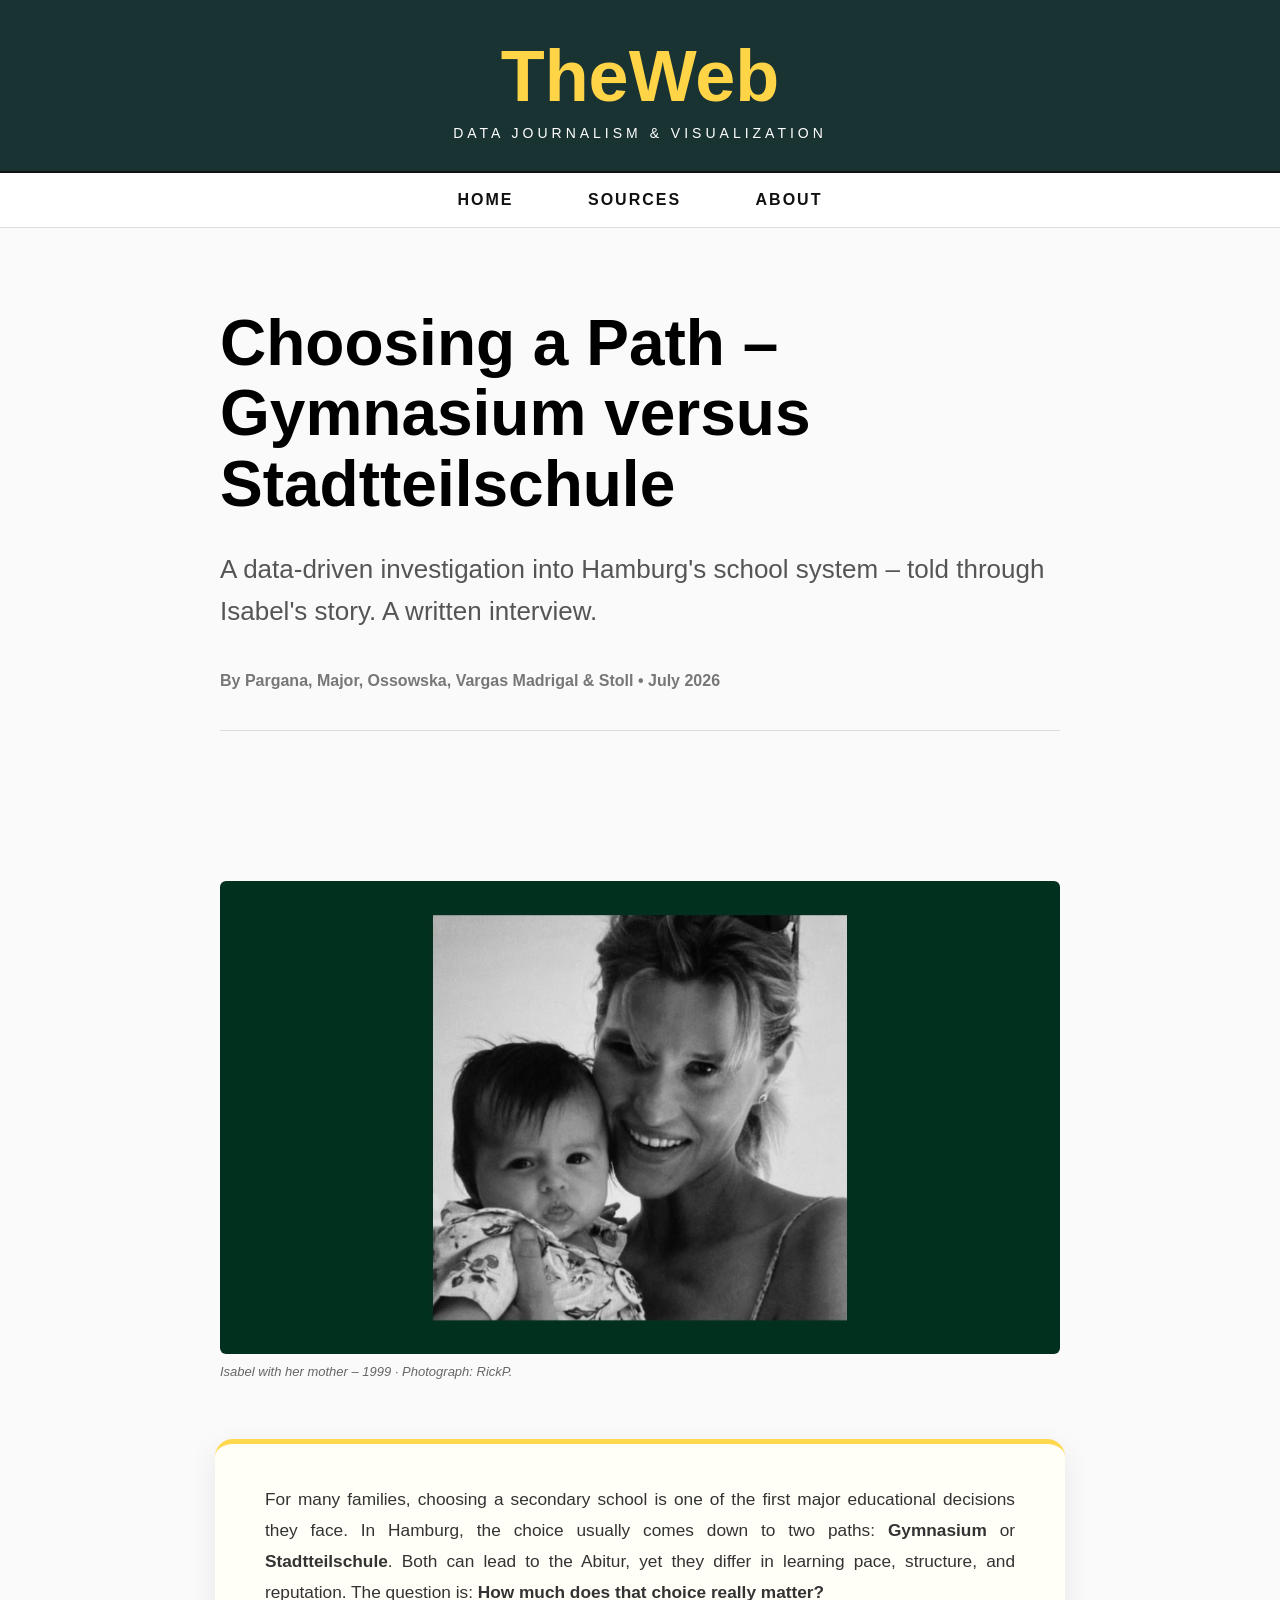
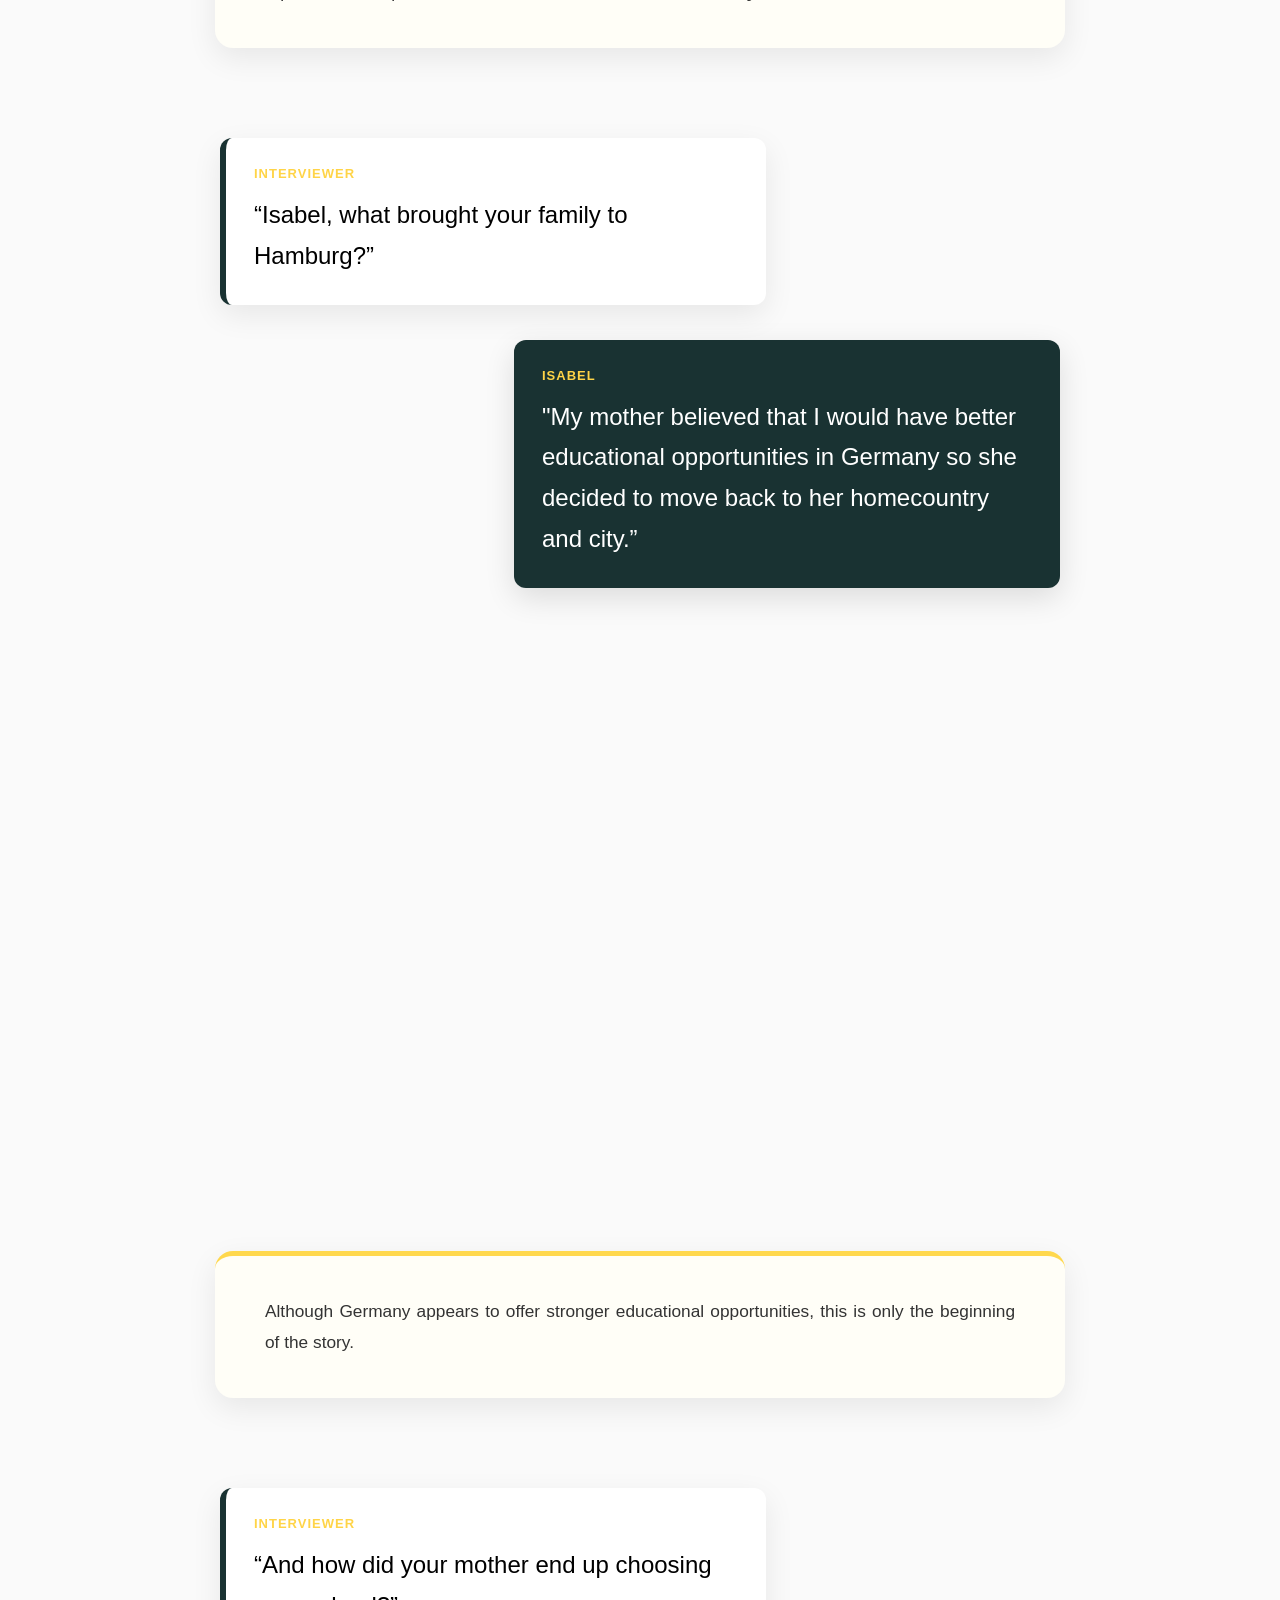
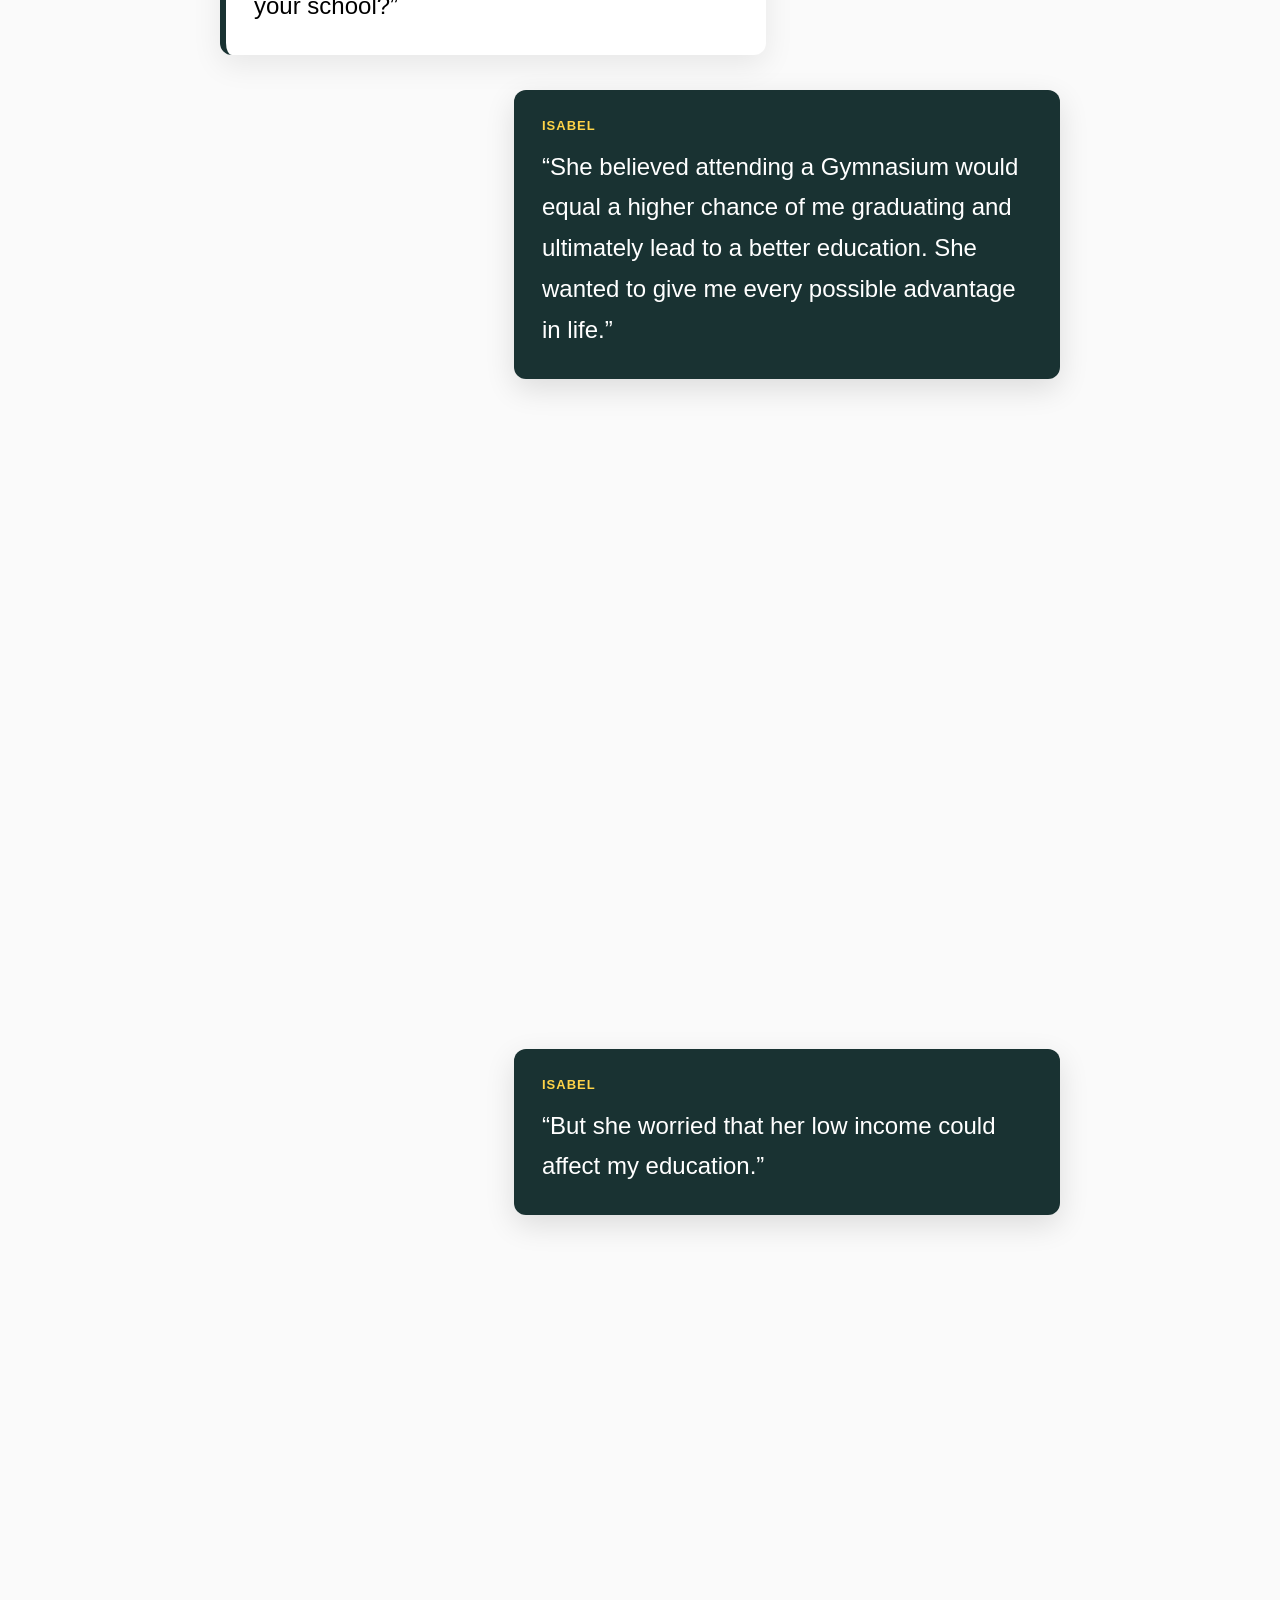
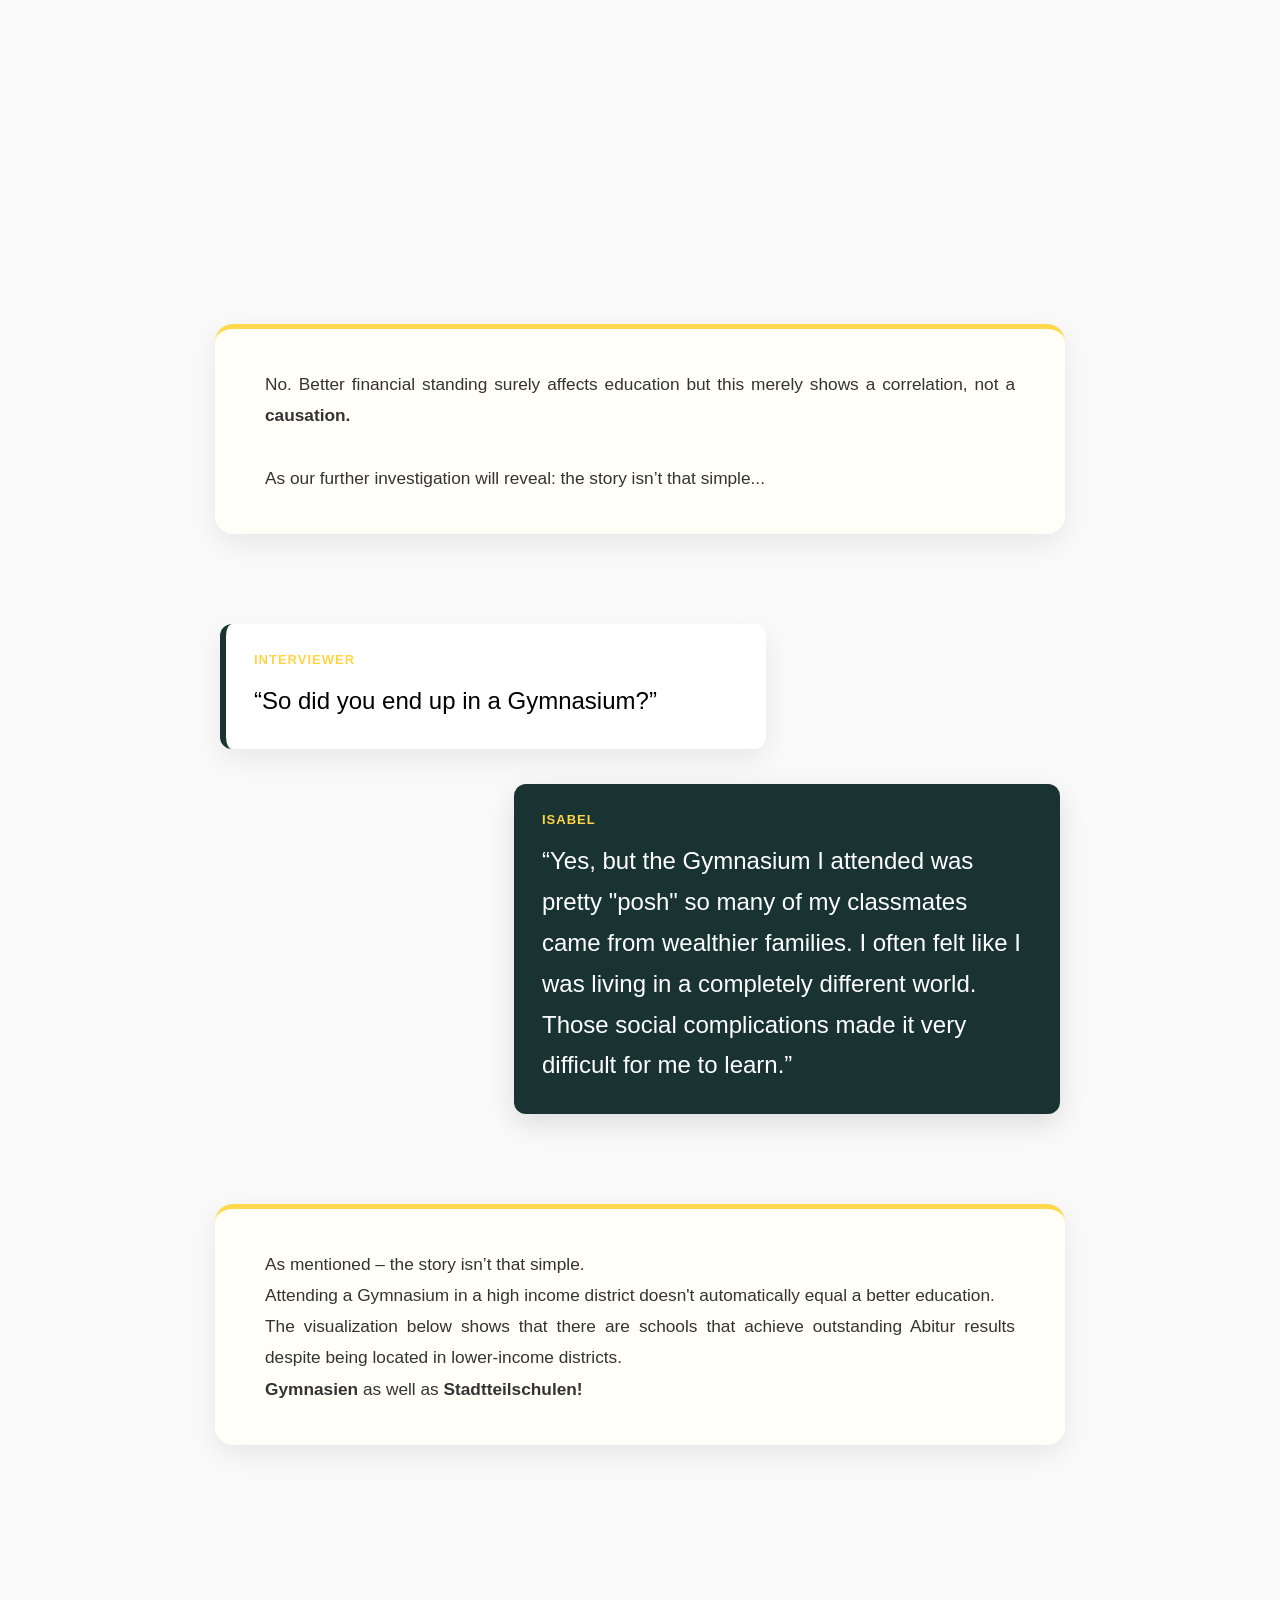
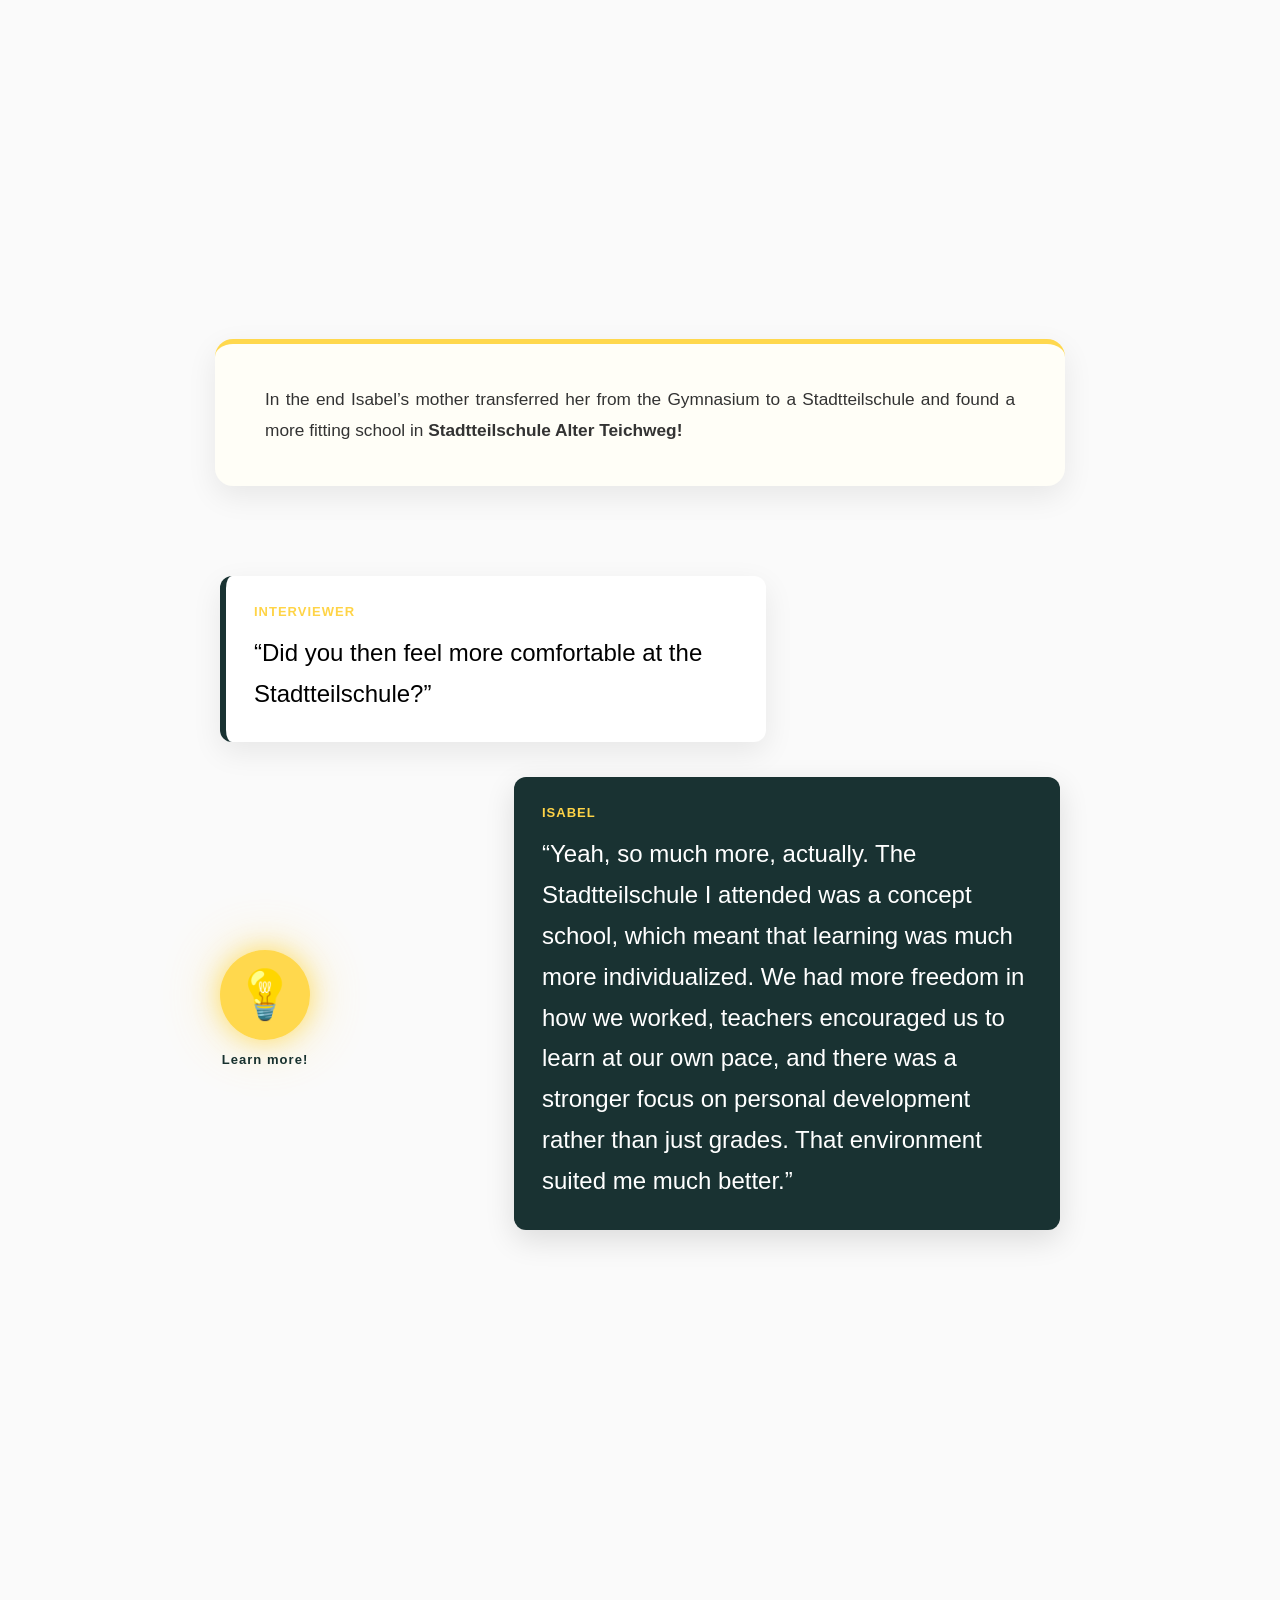
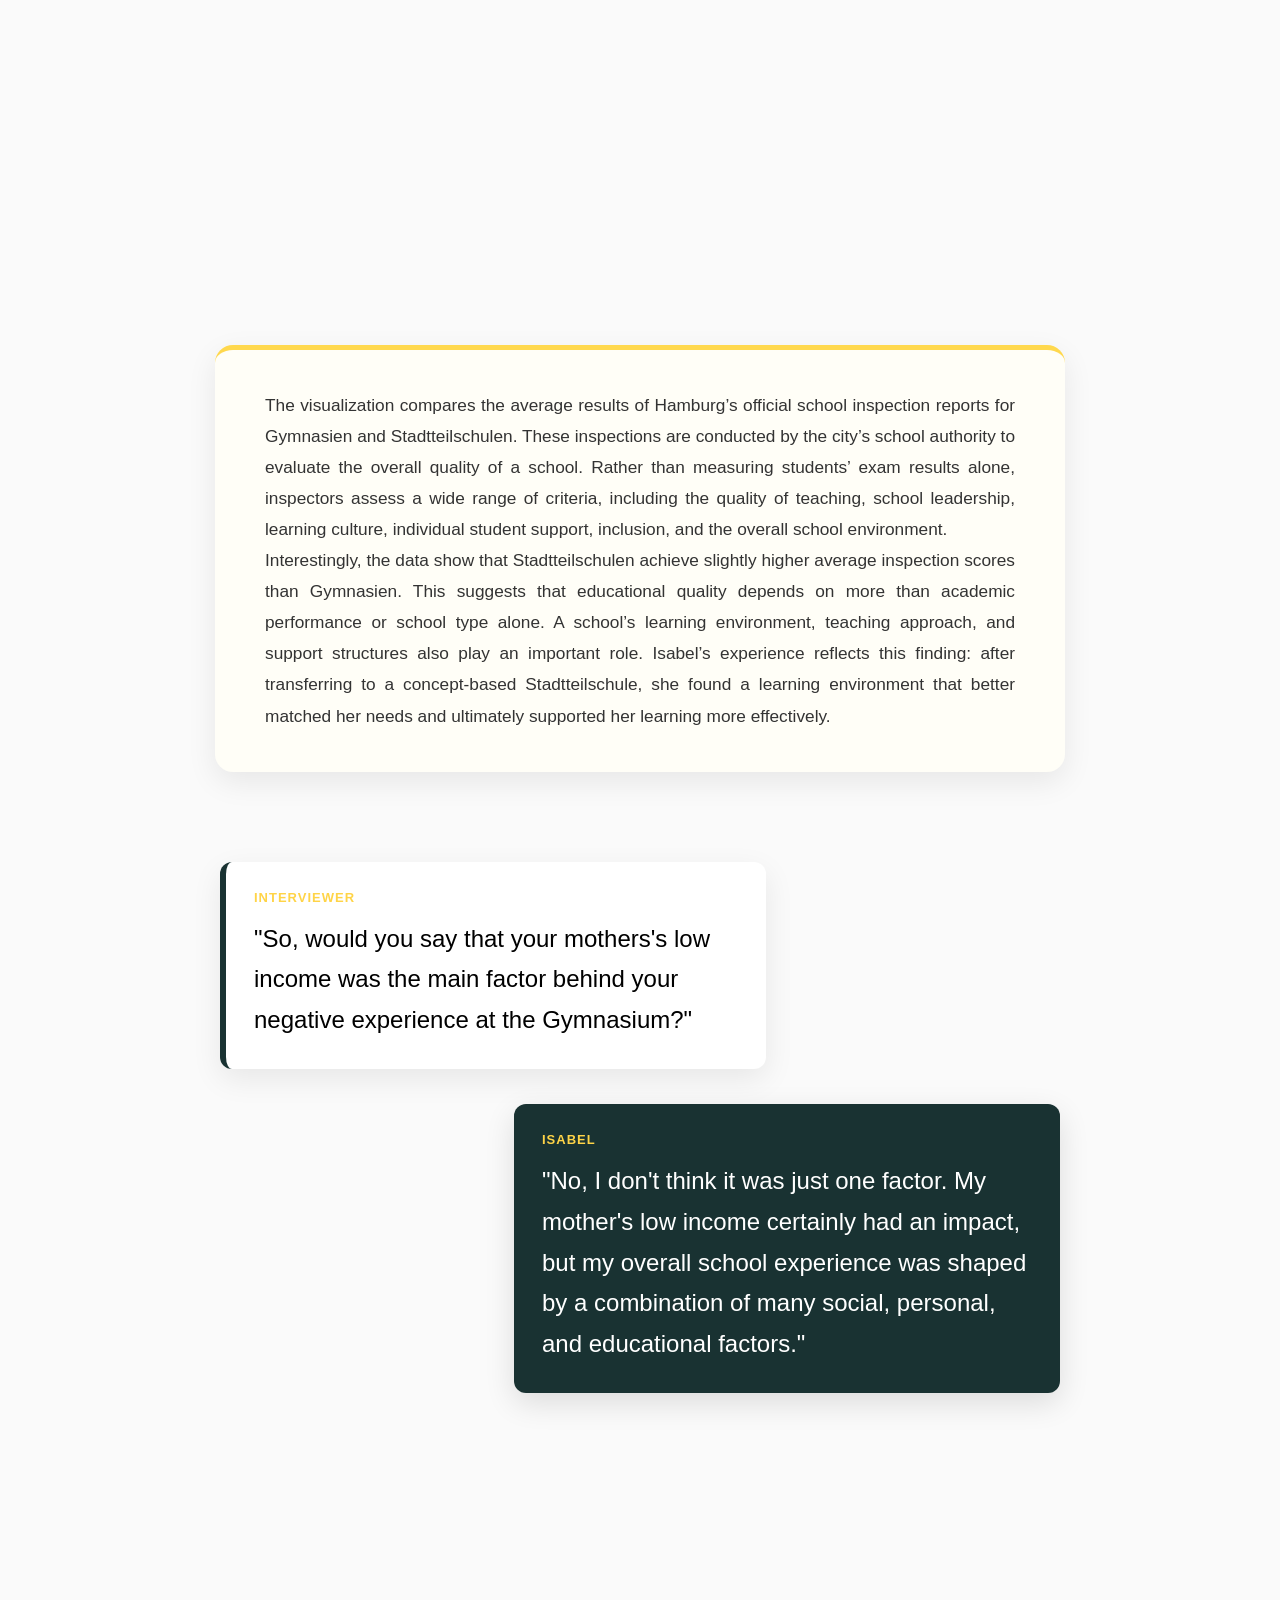
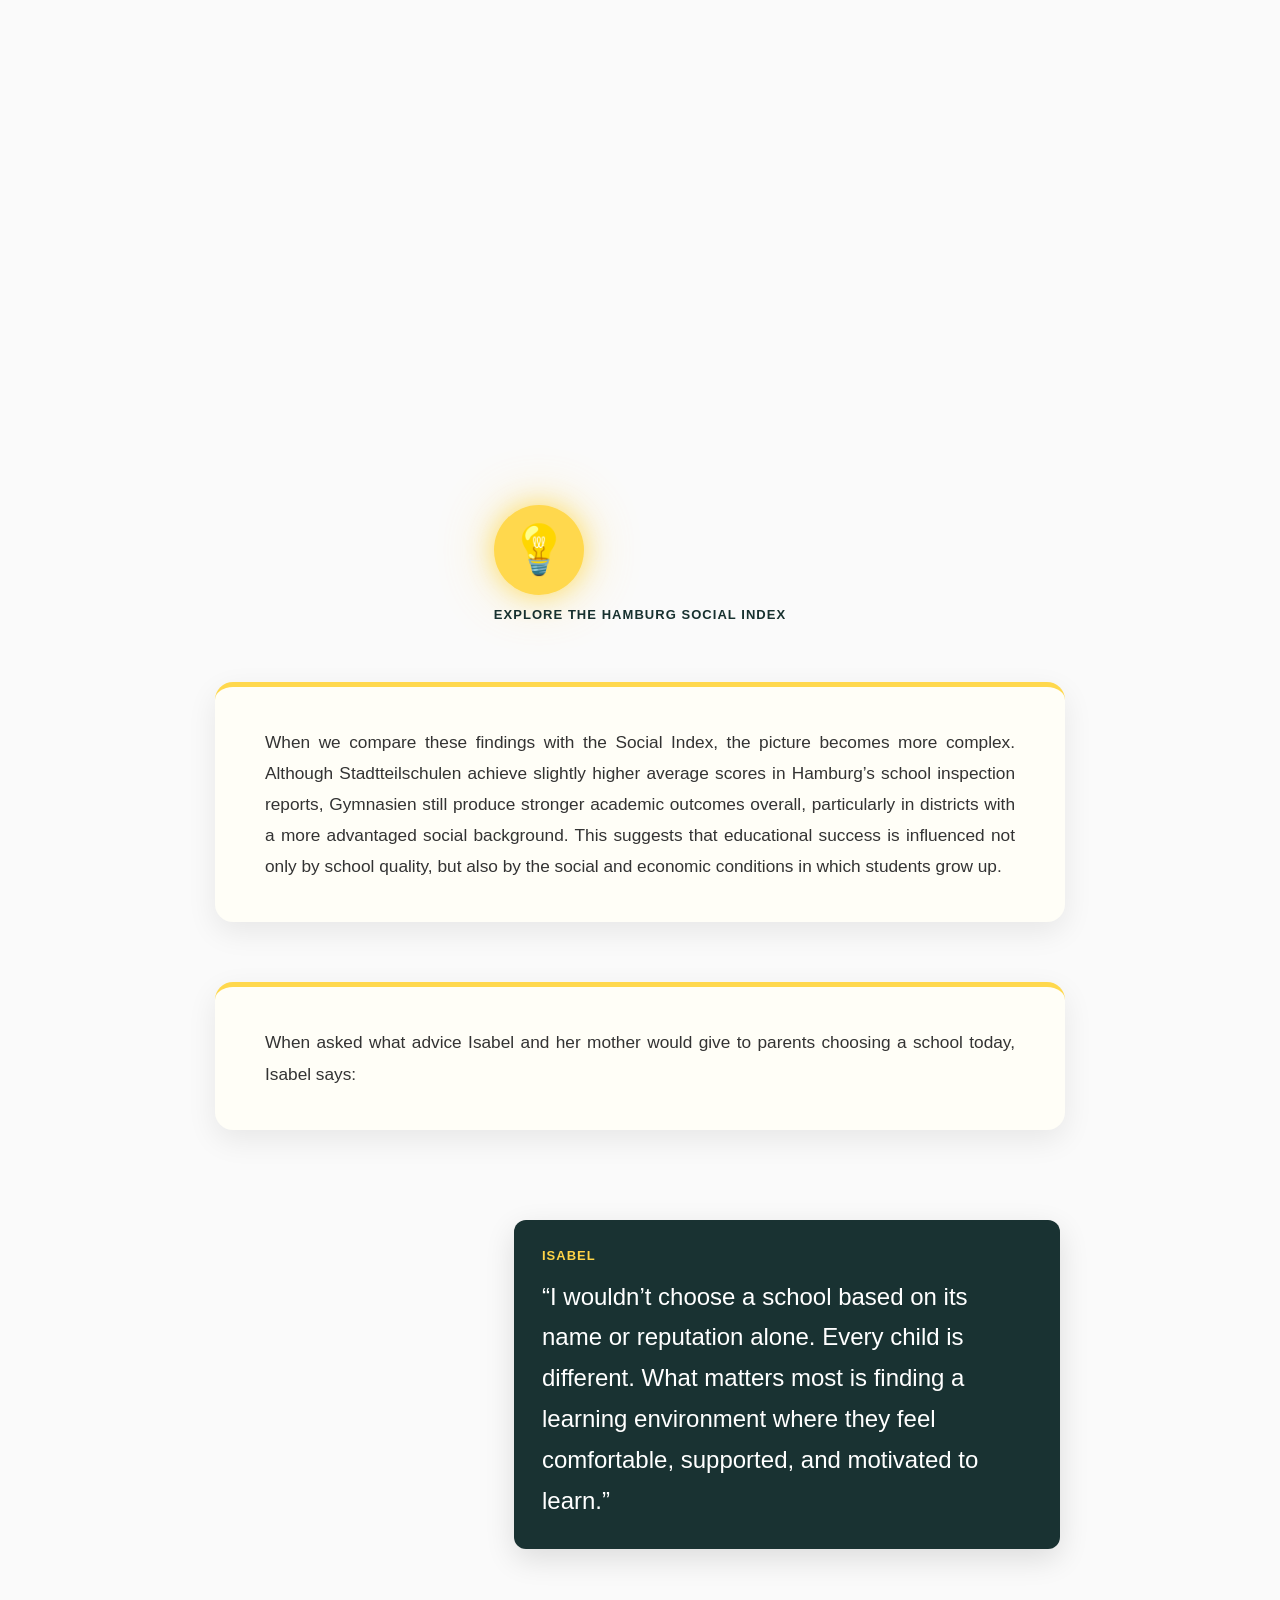
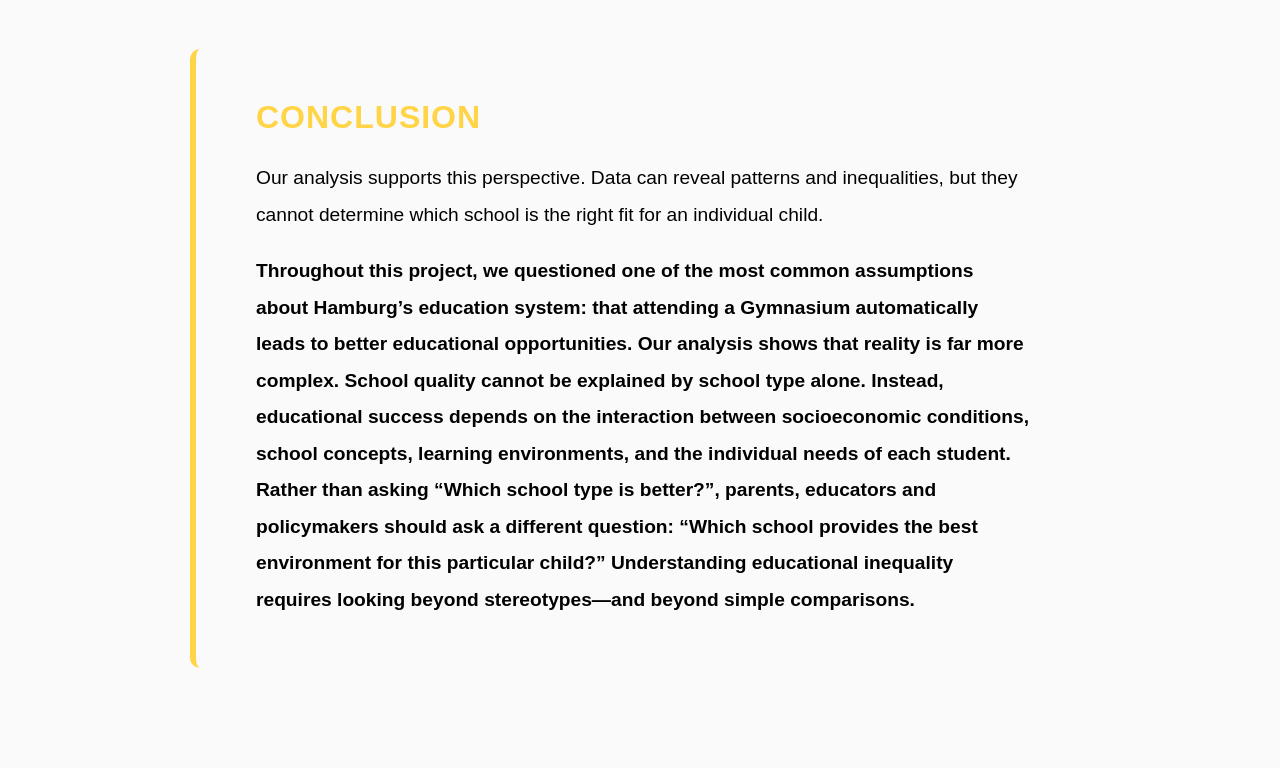
<file: index.html>
<!DOCTYPE html>
<html lang="en">

<head>

    <meta charset="UTF-8">
    <meta name="viewport" content="width=device-width, initial-scale=1.0">

    <title>TheWeb</title>

    <link rel="stylesheet" href="style.css">

</head>

<body>



    <header>

        <div class="logo">
            TheWeb
        </div>

        <div class="tagline">
            DATA JOURNALISM & VISUALIZATION
        </div>

        <nav>
            <a href="index.html">HOME</a>
            <a href="sources.html">SOURCES</a>
            <a href="about.html">ABOUT</a>
        </nav>

    </header>

    <section class="article">

        <h1>

            Choosing a Path –

            <br>

            Gymnasium versus Stadtteilschule

        </h1>

        <p class="subtitle">

            A data-driven investigation into Hamburg's school system –

            told through Isabel's story. A written interview.

        </p>

        <div class="author">

            By Pargana, Major, Ossowska, Vargas Madrigal & Stoll • July 2026

        </div>

    </section>

    <section class="hero-image">

    <img src="images/A68F6613-8BCE-4E65-AE01-92145AAA2F9A.jpg"
         alt="Isabel with her mother">

    <p class="caption">
        Isabel with her mother – 1999 · Photograph: RickP.
    </p>

</section>
<section class="intro">

    <p class="lead">

        For many families, choosing a secondary school is one of the first major
        educational decisions they face.

        In Hamburg, the choice usually comes down to two paths:
        <strong>Gymnasium</strong> or <strong>Stadtteilschule</strong>.

        Both can lead to the Abitur, yet they differ in learning pace,
        structure, and reputation.

        The question is:
        <strong>How much does that choice really matter?</strong>

    </p>

</section>
<section class="conversation">

    <div class="question">

        <div class="speaker">INTERVIEWER</div>

        <p>
            “Isabel, what brought your family to Hamburg?”
        </p>

    </div>

    <div class="answer">

        <div class="speaker">ISABEL</div>

        <p>
            "My mother believed that I would have better educational opportunities in Germany so she decided to move back to her homecountry and city.”
        </p>

    </div>

</section>
<section class="chart-section">

<iframe title="Percentage of the population (25+) with post-secondary educational attainment" aria-label="Column Chart" id="datawrapper-chart-n4mA2" src="https://datawrapper.dwcdn.net/n4mA2/2/" scrolling="no" frameborder="0" style="width: 0; min-width: 100% !important; border: none;" height="489" data-external="1"></iframe><script type="text/javascript">(function(){function e(){window.addEventListener(message,function(e){if(e.data[datawrapper-height]!==void 0){var t=document.querySelectorAll(iframe);for(var n in e.data[datawrapper-height])for(var r=0,i;i=t[r];r++)if(i.contentWindow===e.source){var a=e.data[datawrapper-height][n]+px;i.style.height=a}}})}e()})();</script>

</section>

<section class="intro">

    <p class="lead">
        Although Germany appears to offer stronger educational opportunities, this is only the beginning of the story.
    </p>

</section>

<script type="text/javascript">
!function(){"use strict";window.addEventListener("message",function(e){if(void 0!==e.data["datawrapper-height"]){var t=document.querySelectorAll("iframe");for(var a in e.data["datawrapper-height"])for(var r=0;r<t.length;r++)t[r].contentWindow===e.source&&(t[r].style.height=e.data["datawrapper-height"][a]+"px")}})}();
</script>
<section class="conversation">

    <div class="question">

        <div class="speaker">INTERVIEWER</div>

        <p>
            “And how did your mother end up choosing your school?”
        </p>

    </div>

    <div class="answer">

        <div class="speaker">ISABEL</div>

        <p>
            “She believed attending a Gymnasium would equal a higher chance of me graduating and ultimately
            lead to a better education. She wanted to give me every
            possible advantage in life.”
        </p>

    </div>

</section>
<section class="chart-section">

<iframe title="Hamburg’s Abitur Graduates by School Type" aria-label="Pie Chart" id="datawrapper-chart-362mS" src="https://datawrapper.dwcdn.net/362mS/4/" scrolling="no" frameborder="0" style="width: 0; min-width: 100% !important; border: none;" height="486" data-external="1"></iframe><script type="text/javascript">(function(){function e(){window.addEventListener(message,function(e){if(e.data[datawrapper-height]!==void 0){var t=document.querySelectorAll(iframe);for(var n in e.data[datawrapper-height])for(var r=0,i;i=t[r];r++)if(i.contentWindow===e.source){var a=e.data[datawrapper-height][n]+px;i.style.height=a}}})}e()})();</script>

</section>
<section class="conversation">

    <div class="answer">

        <div class="speaker">ISABEL</div>

        <p>
            “But she worried that her low income could affect my education.”
        </p>

    </div>

</section>

<section class="chart-section">
    <iframe title="Can Money Buy Better Grades?" aria-label="Scatter Plot" id="datawrapper-chart-GVy5U" src="https://datawrapper.dwcdn.net/GVy5U/1/" scrolling="no" frameborder="0" style="width: 0; min-width: 100% !important; border: none;" height="535" data-external="1"></iframe><script type="text/javascript">(function(){function e(){window.addEventListener(message,function(e){if(e.data[datawrapper-height]!==void 0){var t=document.querySelectorAll(iframe);for(var n in e.data[datawrapper-height])for(var r=0,i;i=t[r];r++)if(i.contentWindow===e.source){var a=e.data[datawrapper-height][n]+px;i.style.height=a}}})}e()})();</script>
</section>

<section class="intro">

    <p class="lead">
        No. Better financial standing surely affects education but this merely shows a correlation, not a <strong>causation.</strong> 
        <br><br>
        As our further investigation will reveal: the story isn’t that simple...
    </p>

</section>
<section class="conversation">

    <div class="question">

        <div class="speaker">INTERVIEWER</div>

        <p>
            “So did you end up in a Gymnasium?”
        </p>

    </div>

    <div class="answer">

        <div class="speaker">ISABEL</div>

        <p>
            “Yes, but the Gymnasium I attended was pretty "posh" so many of my classmates came from wealthier families. 
            I often felt like I was living in a completely different world. Those social complications made it very difficult for me to learn.”
        </p>

    </div>

</section>
<section class="intro">

    <p class="lead">
        As mentioned – the story isn’t that simple.
    </p>

    <p class="lead">
        Attending a Gymnasium in a high income district doesn't automatically equal a better education.
    </p>

    <p class="lead">
        The visualization below shows that there are schools that achieve outstanding Abitur results despite being located in lower-income districts. 
        <br>
        <strong>Gymnasien</strong> as well as <strong>Stadtteilschulen!</strong>
    </p>

</section>
<section class="chart-section">

<iframe title="Schools that Defy Expectations" aria-label="Range Plot" id="datawrapper-chart-8sjut" src="https://datawrapper.dwcdn.net/8sjut/3/" scrolling="no" frameborder="0" style="width: 0; min-width: 100% !important; border: none;" height="330" data-external="1"></iframe><script type="text/javascript">(function(){function e(){window.addEventListener(message,function(e){if(e.data[datawrapper-height]!==void 0){var t=document.querySelectorAll(iframe);for(var n in e.data[datawrapper-height])for(var r=0,i;i=t[r];r++)if(i.contentWindow===e.source){var a=e.data[datawrapper-height][n]+px;i.style.height=a}}})}e()})();</script>

</section>
<section class="intro">
    <p class="lead">
        In the end Isabel’s mother transferred her from the Gymnasium to a Stadtteilschule and found a more fitting school in <strong>Stadtteilschule Alter Teichweg!</strong>
    </p>

</section>


</section>
<section class="conversation">

    <div class="question">

        <div class="speaker">INTERVIEWER</div>

        <p>
            “Did you then feel more comfortable at the Stadtteilschule?”
        </p>

    </div>

<div class="answer-wrapper">

    <!-- Glühbirne links -->
    <a href="insight.html" class="insight-link">
        <div class="bulb-icon">💡</div>
        <span class="click-me">Learn more!</span>
    </a>

    <!-- Deine bestehende grüne Bubble -->
    <div class="answer">

        <div class="speaker">ISABEL</div>

        <p>
            “Yeah, so much more, actually. The Stadtteilschule I attended was a concept school, which meant that learning was much more individualized. We had more freedom in how we worked, teachers encouraged us to learn at our own pace, and there was a stronger focus on personal development rather than just grades. That environment suited me much better.”
        </p>

    </div>

</div>

</section>
<section class="chart-section">

<iframe title="School Quality Inspection Scores of Our Case Study Schools" aria-label="Column Chart" id="datawrapper-chart-ThD8Z" src="https://datawrapper.dwcdn.net/ThD8Z/2/" scrolling="no" frameborder="0" style="width: 0; min-width: 100% !important; border: none;" height="541" data-external="1"></iframe><script type="text/javascript">(function(){function e(){window.addEventListener(message,function(e){if(e.data[datawrapper-height]!==void 0){var t=document.querySelectorAll(iframe);for(var n in e.data[datawrapper-height])for(var r=0,i;i=t[r];r++)if(i.contentWindow===e.source){var a=e.data[datawrapper-height][n]+px;i.style.height=a}}})}e()})();</script>


</section>
<section class="intro">

    <p class="lead">
        The visualization compares the average results of Hamburg’s official school inspection reports for Gymnasien and Stadtteilschulen. These inspections are conducted by the city’s school authority to evaluate the overall quality of a school. Rather than measuring students’ exam results alone, inspectors assess a wide range of criteria, including the quality of teaching, school leadership, learning culture, individual student support, inclusion, and the overall school environment.
    </p>

    <p class="lead">
        Interestingly, the data show that Stadtteilschulen achieve slightly higher average inspection scores than Gymnasien. This suggests that educational quality depends on more than academic performance or school type alone. A school’s learning environment, teaching approach, and support structures also play an important role. Isabel’s experience reflects this finding: after transferring to a concept-based Stadtteilschule, she found a learning environment that better matched her needs and ultimately supported her learning more effectively.
    </p>

</section>

<section class="conversation">

    <div class="question">

        <div class="speaker">INTERVIEWER</div>

        <p>
            "So, would you say that your mothers's low income was the main factor behind your negative experience at the Gymnasium?"        </p>

    </div>

    <div class="answer">

        <div class="speaker">ISABEL</div>

        <p>
            "No, I don't think it was just one factor. My mother's low income certainly had an impact, but my overall school experience was shaped by a combination of many social, personal, and educational factors."       
        </p>

    </div>

</section>

<section class="chart-section">

<iframe title="School Inspection Scores Across Different Social Index Levels" aria-label="Scatter Plot" id="datawrapper-chart-Vk7Ku" src="https://datawrapper.dwcdn.net/Vk7Ku/1/" scrolling="no" frameborder="0" style="width: 0; min-width: 100% !important; border: none;" height="538" data-external="1"></iframe><script type="text/javascript">(function(){function e(){window.addEventListener(message,function(e){if(e.data[datawrapper-height]!==void 0){var t=document.querySelectorAll(iframe);for(var n in e.data[datawrapper-height])for(var r=0,i;i=t[r];r++)if(i.contentWindow===e.source){var a=e.data[datawrapper-height][n]+px;i.style.height=a}}})}e()})();</script>

</section>
<section>
        <div class="insight-link">
    <a href="sozialindex.html">
        <div class="bulb-icon">
            💡
        </div>
        <p class="click-me">
            EXPLORE THE HAMBURG SOCIAL INDEX
        </p>
    </a>
</div>
</section>

<section class="intro">

    <p class="lead">
        When we compare these findings with the Social Index, the picture becomes more complex. Although Stadtteilschulen achieve slightly higher average scores in Hamburg’s school inspection reports, Gymnasien still produce stronger academic outcomes overall, particularly in districts with a more advantaged social background. This suggests that educational success is influenced not only by school quality, but also by the social and economic conditions in which students grow up.
    </p>

</section>
<section class="intro">

    <p class="lead">
        When asked what advice Isabel and her mother would give to parents choosing a school today, Isabel says:
    </p>

</section>
<section class="conversation">

    <div class="answer">

        <div class="speaker">ISABEL</div>

        <p>
            “I wouldn’t choose a school based on its name or reputation alone. Every child is different. What matters most is finding a learning environment where they feel comfortable, supported, and motivated to learn.”
        </p>

    </div>

</section>
<section class="conclusion">

    <h2>Conclusion</h2>

    <p>
        Our analysis supports this perspective. Data can reveal patterns and inequalities, but they cannot determine which school is the right fit for an individual child.
    </p>

    <p>
        Throughout this project, we questioned one of the most common assumptions about Hamburg’s education system: that attending a Gymnasium automatically leads to better educational opportunities.

Our analysis shows that reality is far more complex. School quality cannot be explained by school type alone. Instead, educational success depends on the interaction between socioeconomic conditions, school concepts, learning environments, and the individual needs of each student.

Rather than asking “Which school type is better?”, parents, educators and policymakers should ask a different question:

“Which school provides the best environment for this particular child?”

Understanding educational inequality requires looking beyond stereotypes—and beyond simple comparisons.
    </p>

</section>
</body>

</html>
</file>
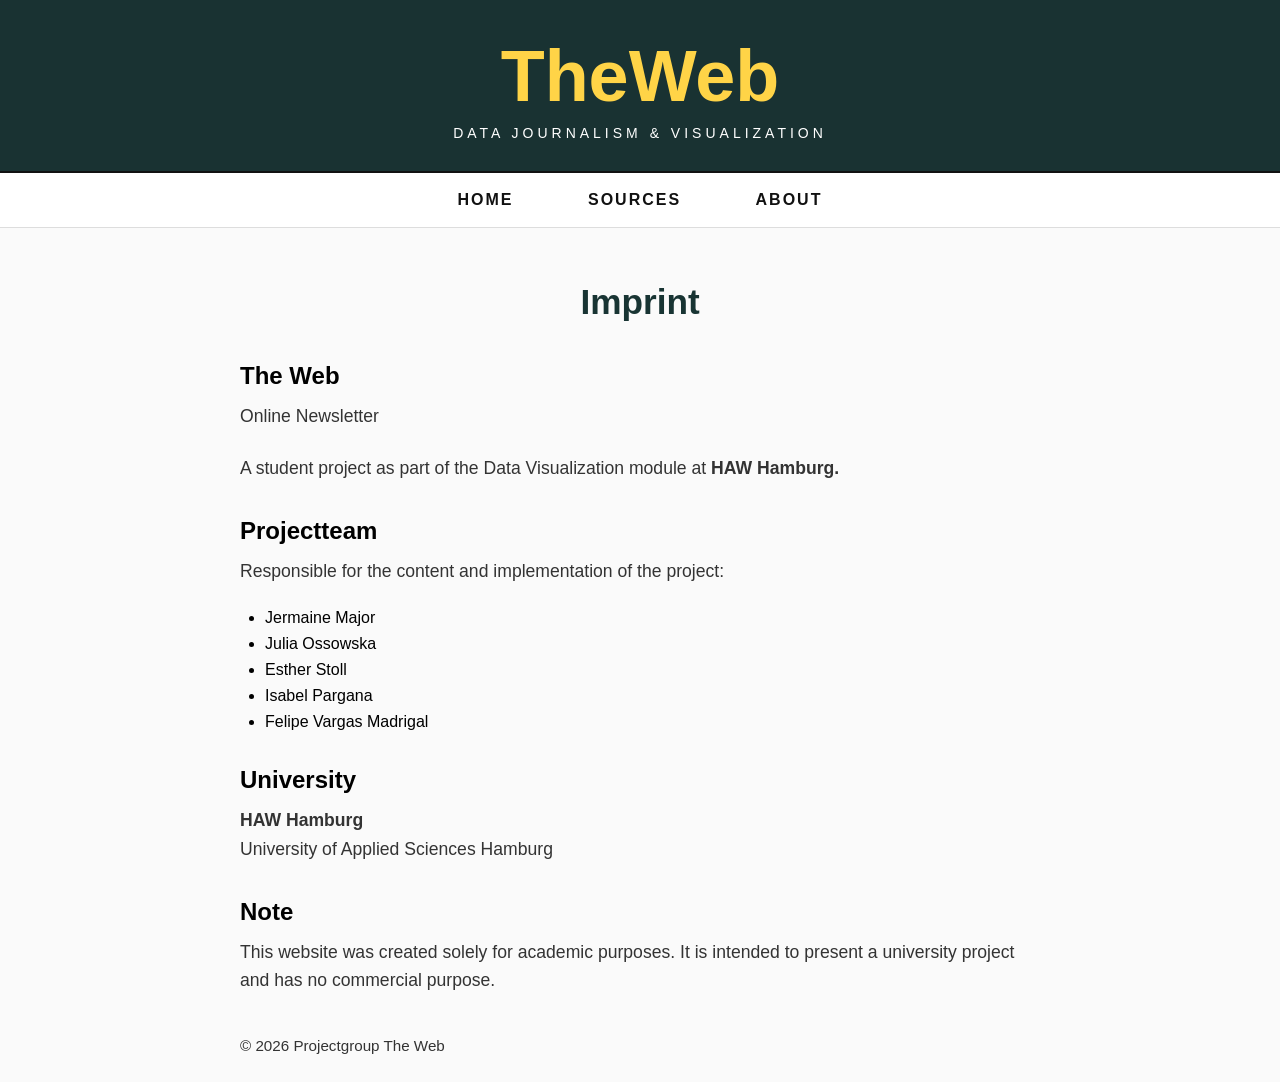
<file: about.html>
<!DOCTYPE html>
<html lang="en">

<head>

    <meta charset="UTF-8">
    <meta name="viewport" content="width=device-width, initial-scale=1.0">

    <title>TheWeb</title>

    <link rel="stylesheet" href="style.css">

</head>

<body>



    <header>

        <div class="logo">
            TheWeb
        </div>

        <div class="tagline">
            DATA JOURNALISM & VISUALIZATION
        </div>

        <nav>
            <a href="index.html">HOME</a>
            <a href="sources.html">SOURCES</a>
            <a href="about.html">ABOUT</a>
        </nav>

    </header>
</body>

<!-- Impressum -->
 <br><br><br>
<!-- Impressum -->
<div class="insight-text impressum-text">

    <h1>Imprint</h1>

    <h2>The Web</h2>

    <p>
        Online Newsletter
    </p>

    <p>
        A student project as part of the Data Visualization module at <strong>HAW Hamburg.</strong>
    </p>


    <h2>Projectteam</h2>

    <p>
        Responsible for the content and implementation of the project:
    </p>

    <ul>
        <li>Jermaine Major</li>
        <li>Julia Ossowska</li>
        <li>Esther Stoll</li>
        <li>Isabel Pargana</li>
        <li>Felipe Vargas Madrigal</li>
    </ul>


    <h2>University</h2>

    <p>
        <strong>HAW Hamburg</strong><br>
        University of Applied Sciences Hamburg
    </p>


    <h2>Note</h2>

    <p>
        This website was created solely for academic purposes. It is intended to present a university project and has no commercial purpose.
    </p>


    <p class="copyright">
        © 2026 Projectgroup The Web
    </p>

</div>
</file>
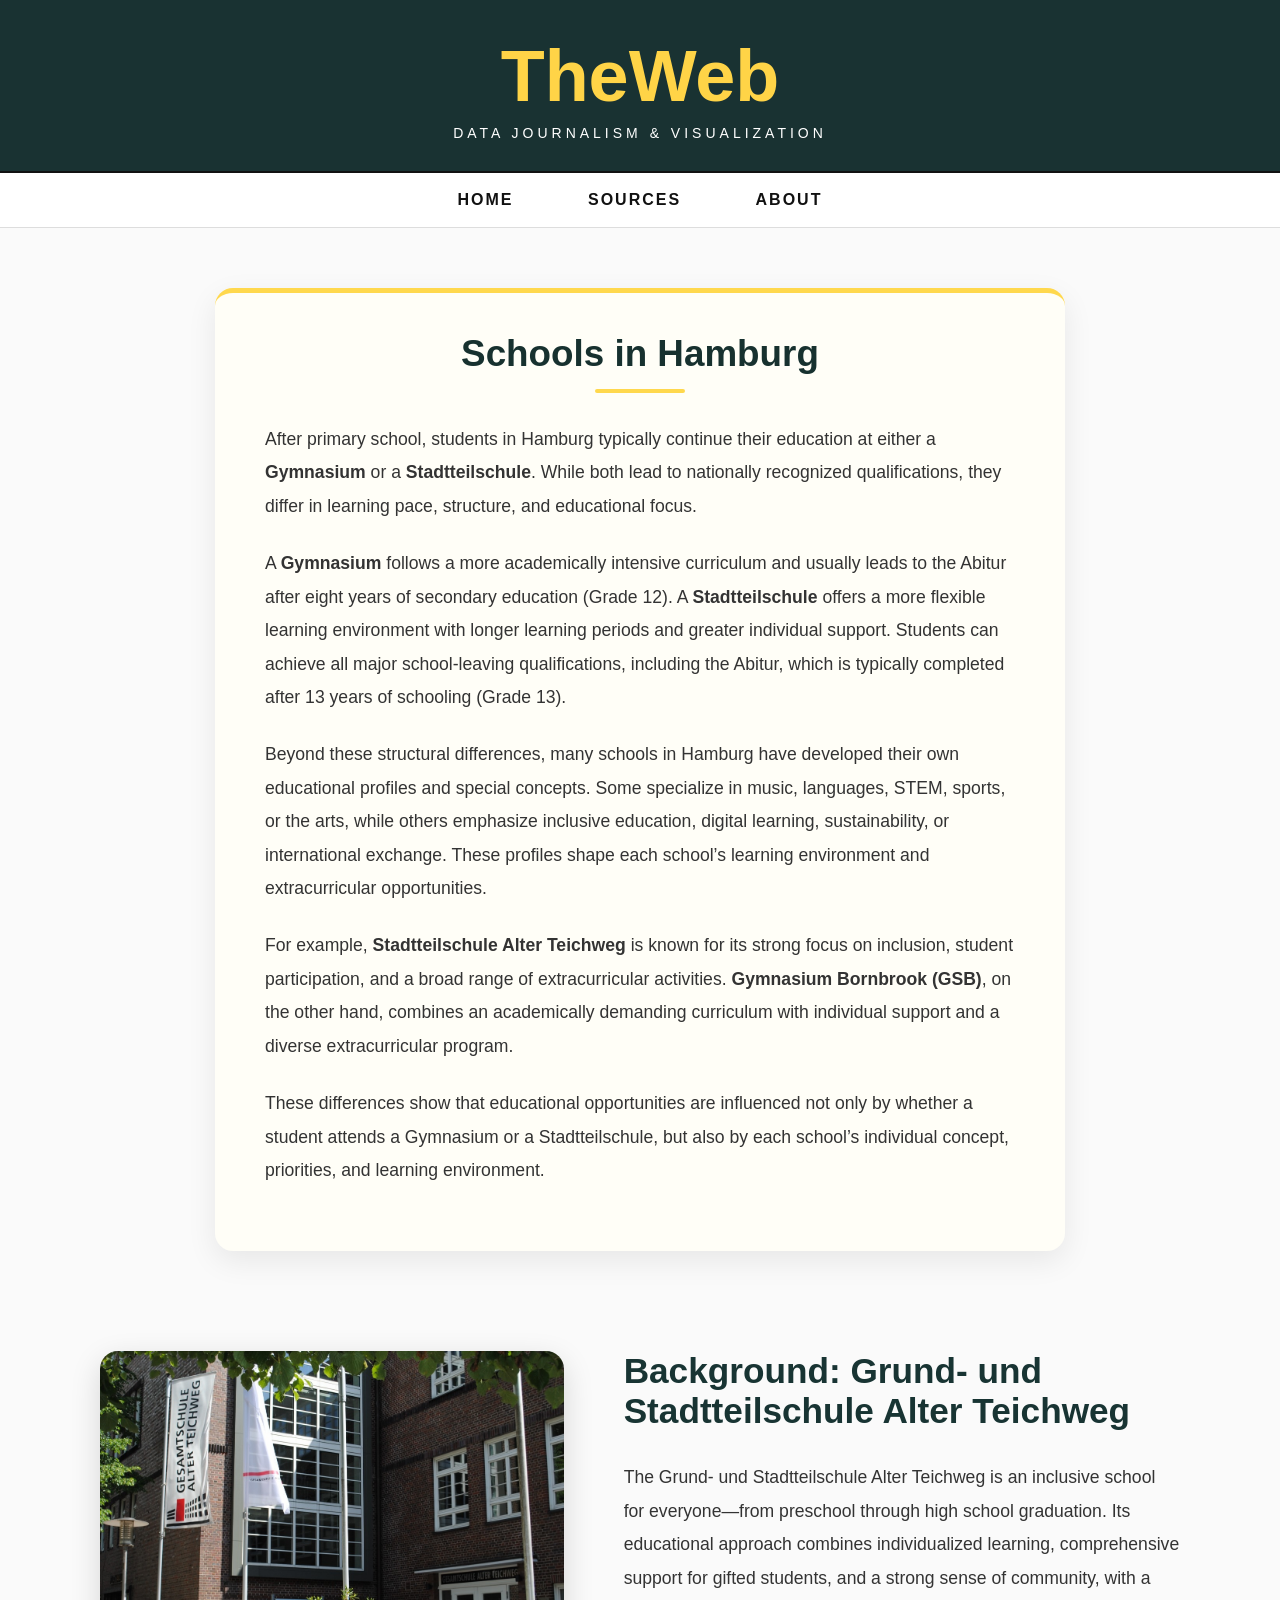
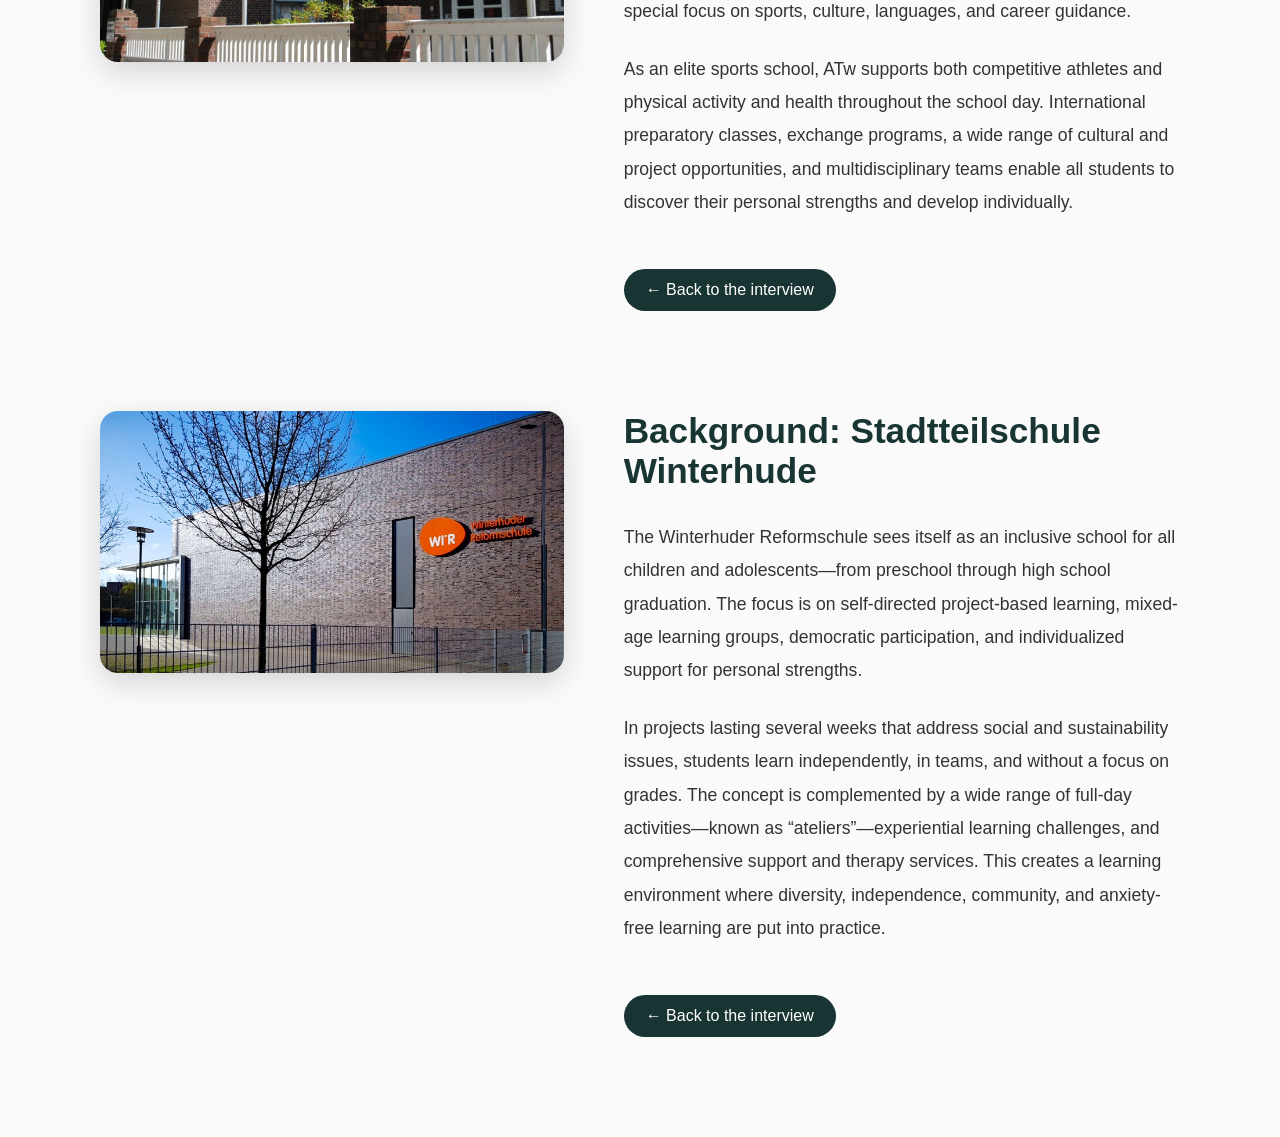
<file: insight.html>
<!DOCTYPE html>
<html lang="en">

<head>

    <meta charset="UTF-8">
    <meta name="viewport" content="width=device-width, initial-scale=1.0">

    <title>TheWeb</title>

    <link rel="stylesheet" href="style.css">

</head>

<body>



    <header>

        <div class="logo">
            TheWeb
        </div>

        <div class="tagline">
            DATA JOURNALISM & VISUALIZATION
        </div>

        <nav>
            <a href="index.html">HOME</a>
            <a href="sources.html">SOURCES</a>
            <a href="about.html">ABOUT</a>
        </nav>

    </header>
        
    </body>

    <head>
    <meta charset="UTF-8">
    <meta name="viewport" content="width=device-width, initial-scale=1.0">
    <title>Background Information</title>

    <link rel="stylesheet" href="style.css">
</head>

<body>


<section class="intro">

    <p class="lead">
    <!-- Einleitung -->
<div class="insight-text">

    <h1>Schools in Hamburg</h1>

    <p>
        After primary school, students in Hamburg typically continue their
        education at either a <strong>Gymnasium</strong> or a
        <strong>Stadtteilschule</strong>. While both lead to nationally
        recognized qualifications, they differ in learning pace, structure,
        and educational focus.
    </p>

    <p>
        A <strong>Gymnasium</strong> follows a more academically intensive
        curriculum and usually leads to the Abitur after eight years of
        secondary education (Grade 12). A <strong>Stadtteilschule</strong>
        offers a more flexible learning environment with longer learning
        periods and greater individual support. Students can achieve all major
        school-leaving qualifications, including the Abitur, which is typically
        completed after 13 years of schooling (Grade 13).
    </p>

    <p>
        Beyond these structural differences, many schools in Hamburg have
        developed their own educational profiles and special concepts. Some
        specialize in music, languages, STEM, sports, or the arts, while
        others emphasize inclusive education, digital learning,
        sustainability, or international exchange. These profiles shape each
        school’s learning environment and extracurricular opportunities.
    </p>

    <p>
        For example, <strong>Stadtteilschule Alter Teichweg</strong> is known
        for its strong focus on inclusion, student participation, and a broad
        range of extracurricular activities. <strong>Gymnasium Bornbrook
        (GSB)</strong>, on the other hand, combines an academically demanding
        curriculum with individual support and a diverse extracurricular
        program.
    </p>

    <p>
        These differences show that educational opportunities are influenced
        not only by whether a student attends a Gymnasium or a Stadtteilschule,
        but also by each school’s individual concept, priorities, and learning
        environment.
    </p>

</div>


    </p>

</section>






<section class="insight-section">

    <!-- Bild -->
    <div class="insight-image">
        <img src="images/alter-teichweg.jpg" alt="Grund- und Stadtteilschule Alter Teichweg">
    </div>


    <!-- Artikel -->
    <div class="insight-text">

        <h1>Background: Grund- und Stadtteilschule Alter Teichweg</h1>

        <p>
            The Grund- und Stadtteilschule Alter Teichweg is an inclusive school for everyone—from preschool through high school graduation. Its educational approach combines individualized learning, comprehensive support for gifted students, and a strong sense of community, with a special focus on sports, culture, languages, and career guidance.
        </p>
        <p>
            As an elite sports school, ATw supports both competitive athletes and physical activity and health throughout the school day. International preparatory classes, exchange programs, a wide range of cultural and project opportunities, and multidisciplinary teams enable all students to discover their personal strengths and develop individually.
        </p>

        <a href="index.html" class="back-button">
            ← Back to the interview
        </a>

    </div>

</section>

<section class="insight-section">

    <!-- Bild -->
    <div class="insight-image">
        <img src="images/winterhudejpg.jpg" alt="Grund- und Stadtteilschule Alter Teichweg">
    </div>


<!-- Artikel -->
<div class="insight-text">

    <h1>Background: Stadtteilschule Winterhude</h1>

    <p>
        The Winterhuder Reformschule sees itself as an inclusive school for all children and adolescents—from preschool through high school graduation. The focus is on self-directed project-based learning, mixed-age learning groups, democratic participation, and individualized support for personal strengths.
    </p>
    <p>
In projects lasting several weeks that address social and sustainability issues, students learn independently, in teams, and without a focus on grades. The concept is complemented by a wide range of full-day activities—known as “ateliers”—experiential learning challenges, and comprehensive support and therapy services. This creates a learning environment where diversity, independence, community, and anxiety-free learning are put into practice.
    </p>

    <a href="index.html" class="back-button">
        ← Back to the interview
    </a>

</div>

</section>

</body>
</file>
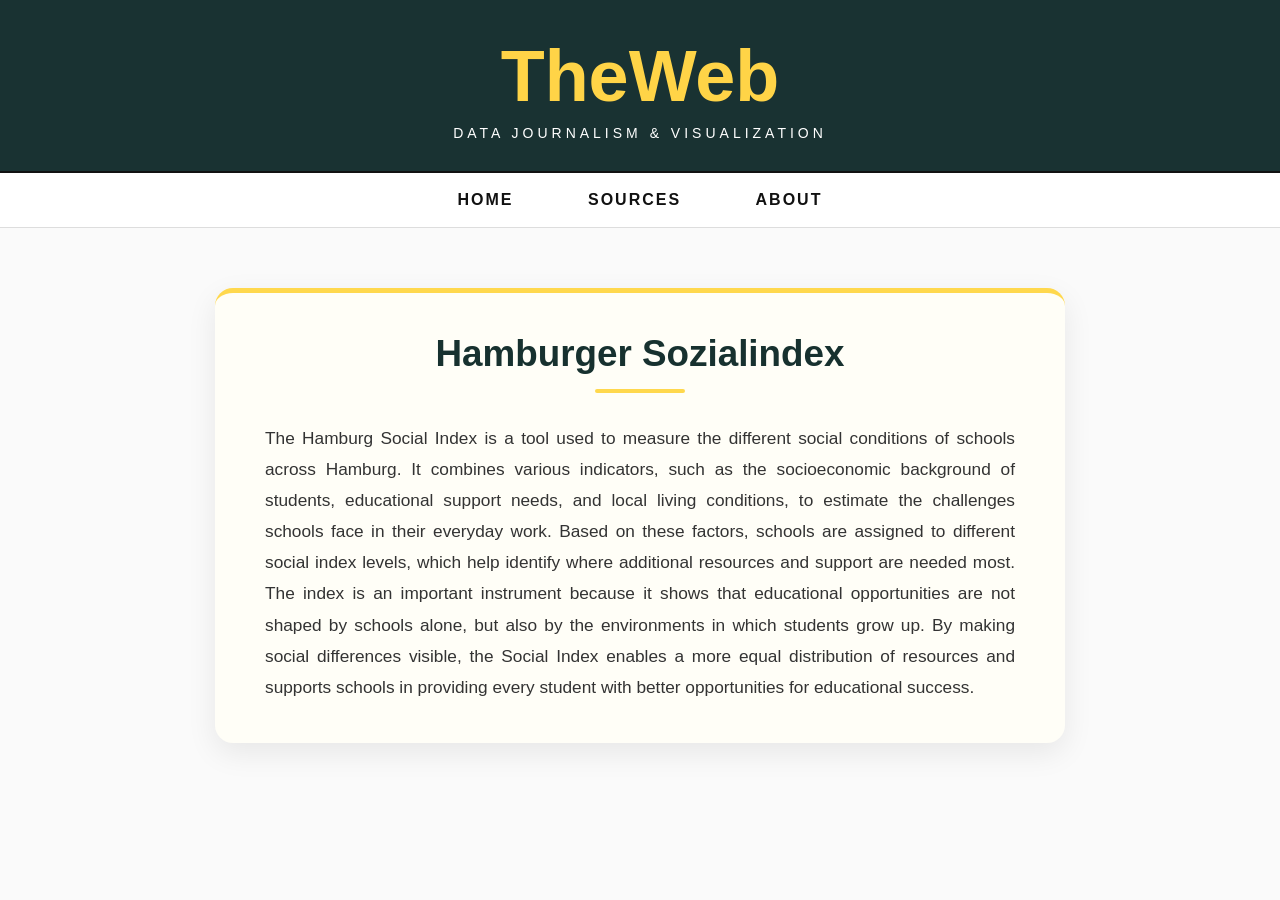
<file: sozialindex.html>
<!DOCTYPE html>
<html lang="en">

<head>

    <meta charset="UTF-8">
    <meta name="viewport" content="width=device-width, initial-scale=1.0">

    <title>TheWeb</title>

    <link rel="stylesheet" href="style.css">

</head>

<body>



    <header>

        <div class="logo">
            TheWeb
        </div>

        <div class="tagline">
            DATA JOURNALISM & VISUALIZATION
        </div>

        <nav>
            <a href="index.html">HOME</a>
            <a href="sources.html">SOURCES</a>
            <a href="about.html">ABOUT</a>
        </nav>

    </header>
</body>

<section class="intro">

    <h1>Hamburger Sozialindex</h1>

    <p class="lead">
        The Hamburg Social Index is a tool used to measure the different social
        conditions of schools across Hamburg. It combines various indicators,
        such as the socioeconomic background of students, educational support
        needs, and local living conditions, to estimate the challenges schools
        face in their everyday work. Based on these factors, schools are
        assigned to different social index levels, which help identify where
        additional resources and support are needed most. The index is an
        important instrument because it shows that educational opportunities
        are not shaped by schools alone, but also by the environments in which
        students grow up. By making social differences visible, the Social
        Index enables a more equal distribution of resources and supports
        schools in providing every student with better opportunities for
        educational success.
    </p>

</section>
</file>
<file: style.css>
*{
    margin:0;
    padding:0;
    box-sizing:border-box;
}

body{

    background:#fafafa;

    font-family:Arial, Helvetica, sans-serif;

}

header{

    background:#193232;

}

.logo{

    text-align:center;

    color:#FFD447;

    font-size:72px;

    font-weight:bold;

    padding-top:35px;

}

.tagline{

    color:white;

    text-align:center;

    letter-spacing:4px;

    font-size:14px;

    margin-top:8px;

    padding-bottom:30px;

}

nav{

    background:white;

    text-align:center;

    padding:18px;

    border-top:2px solid #111;

    border-bottom:1px solid #ddd;

}

nav a{

    color:#111;

    text-decoration:none;

    margin:0 35px;

    font-weight:bold;

    letter-spacing:2px;

}

nav a:hover{

    color:#193232;

}
.article{

    max-width:900px;

    margin:0 auto;

    padding:80px 30px;

}

.category{

    color:#777;

    font-size:14px;

    letter-spacing:2px;

    text-transform:uppercase;

    margin-bottom:30px;

}

.article h1{

    font-size:64px;

    line-height:1.1;

    margin-bottom:30px;

    font-weight:700;

}

.subtitle{

    font-size:26px;

    color:#555;

    line-height:1.6;

    margin-bottom:40px;

}

.author{

    color:#777;

    font-size:16px;

    font-weight:600;

    border-bottom:1px solid #ddd;

    padding-bottom:40px;

}
.hero-image {
    max-width: 900px;
    margin: 70px auto 30px;
    padding: 0 30px;
    text-align: center;
}

.hero-image img {
    width: 100%;
    max-width: 900px;
    display: block;
    margin: 0 auto;
    border-radius: 6px;
}

.caption {
    margin-top: 10px;
    font-size: 13px;
    color: #666;
    font-style: italic;
    text-align: left;
}
.intro{

    max-width:900px;

    margin:70px auto;

    padding:0 30px;

}

.lead{

    max-width:760px;

    margin:0 auto 40px;

    font-size:28px;

    line-height:1.8;

    color:#333;

}
.conversation{

    max-width:900px;

    margin:90px auto;

    padding:0 30px;

}

.question{

    width:65%;

    background:#ffffff;

    border-left:6px solid #193232;

    padding:28px;

    border-radius:12px;

    box-shadow:0 10px 30px rgba(0,0,0,.08);

}

.answer{

    width:65%;

    margin-left:auto;

    margin-top:35px;

    background:#193232;

    color:white;

    padding:28px;

    border-radius:12px;

    box-shadow:0 10px 30px rgba(0,0,0,.12);

}

.speaker{

    display:block;

    color:#FFD447;

    font-size:13px;

    font-weight:700;

    letter-spacing:1px;

    margin-bottom:14px;

}

.question p,
.answer p{

    margin:0;

    font-size:24px;

    line-height:1.7;

}
.chart-section{

    max-width:900px;

    margin:80px auto;

    padding:0 30px;

}
.story-chart{

    width:100%;

    display:block;

    border-radius:10px;

    box-shadow:0 12px 35px rgba(0,0,0,.10);

}
.conclusion {
    max-width: 900px;
    margin: 100px auto;
    padding: 50px 60px;
    background: rgba(255, 255, 255, 0.04);
    border-left: 6px solid #FFD447;
    border-radius: 10px;
}

.conclusion h2 {
    margin-top: 0;
    margin-bottom: 24px;
    color: #FFD447;
    font-size: 2rem;
    text-transform: uppercase;
    letter-spacing: 1px;
}

.conclusion p {
    font-size: 1.2rem;
    line-height: 1.9;
    margin-bottom: 20px;
}

.conclusion p:last-child {
    margin-bottom: 0;
    font-weight: 600;
}

.answer-wrapper{
    display:flex;
    align-items:center;
    gap:25px;
}
.insight-link{
    display:flex;
    flex-direction:column;
    align-items:center;
    text-decoration:none;
    flex-shrink:0;
}

.bulb-icon{
    width:90px;
    height:90px;

    border-radius:50%;
    background:#FFD84D;

    display:flex;
    justify-content:center;
    align-items:center;

    font-size:48px;

    box-shadow:
        0 0 24px rgba(255,216,77,.7),
        0 0 55px rgba(255,216,77,.45);

    transition:.3s;
}

.click-me{
    margin-top:8px;
    font-size:13px;
    font-weight:600;
    color:#17312F;
    letter-spacing:.08em;
}

.insight-link:hover .bulb-icon{
    transform:scale(1.1);
}

/* ---------- Insight Page ---------- */

.insight-section{
    max-width:1200px;
    margin:100px auto;
    padding:0 60px;

    display:flex;
    align-items:flex-start;
    gap:60px;
}

.insight-image{
    flex:1;
}

.insight-image img{
    width:100%;
    border-radius:18px;
    display:block;

    box-shadow:0 10px 30px rgba(0,0,0,.15);
}

.insight-text{
    flex:1.2;
}

.insight-text h1{
    font-size:2.2rem;
    margin-bottom:30px;
    color:#183433;
}

.insight-text p{
    font-size:1.1rem;
    line-height:1.9;
    color:#333;
    margin-bottom:24px;
}

.back-button{
    display:inline-block;
    margin-top:25px;

    padding:12px 22px;

    background:#183433;
    color:white;
    text-decoration:none;

    border-radius:30px;

    transition:.3s;
}

.back-button:hover{
    background:#FFD84D;
    color:#183433;
}

.sources-text {
    max-width: 850px;
    margin: 50px auto;
    padding: 35px 45px;

    background: #fffef7;
    border-left: 6px solid #FFD84D;
    border-radius: 14px;

    box-shadow:
        0 8px 20px rgba(0, 0, 0, 0.08);
}

.sources-text h1 {
    text-align: center;
    color: #17312F;
    margin-bottom: 30px;
    font-size: 2.2rem;
    position: relative;
}

.sources-text h1::after {
    content: "";
    display: block;
    width: 80px;
    height: 4px;
    background: #FFD84D;
    margin: 12px auto 0;
    border-radius: 2px;
}

.sources-text p {
    color: #444;
    line-height: 1.7;
    margin-bottom: 22px;
}

.sources-text ul {
    margin-top: 25px;
    padding-left: 28px;
}

.sources-text ul li {
    margin-bottom: 18px;
    line-height: 1.7;
    color: #333;
    transition: transform 0.2s ease;
}

.sources-text ul li:hover {
    transform: translateX(5px);
}

.sources-text strong {
    color: #17312F;
}

.sources-text::before {
    content: "";
    display: block;
    width: 100%;
    height: 4px;
    background: linear-gradient(to right, #FFD84D, transparent);
    border-radius: 2px;
    margin-bottom: 25px;
}

.impressum-text {
    max-width: 800px;
    margin: 0 auto;
}

.impressum-text h1 {
    text-align: center;
    margin-bottom: 40px;
}

.impressum-text h2 {
    margin-top: 35px;
    margin-bottom: 12px;
}

.impressum-text p {
    line-height: 1.6;
}

.impressum-text ul {
    padding-left: 25px;
    margin-top: 10px;
}

.impressum-text ul li {
    margin-bottom: 8px;
}

.impressum-text .copyright {
    margin-top: 40px;
    font-size: 0.95em;
}

/* HANDY */

@media (max-width: 768px) {

    body {
        overflow-x: hidden;
    }

    /* Logo */

    .logo {
        font-size: 3rem;
    }

    /* Menü */

   nav {
    display: flex;
    justify-content: space-evenly;
    align-items: center;
    gap: 0;
    padding: 15px 10px;
}

nav a {
    font-size: 0.85rem;
    letter-spacing: 1px;
}


    /* Hauptbereich */

    .article,
    .intro,
    .conversation,
    .chart-section,
    .conclusion {
        padding: 40px 20px;
    }

    /* Überschrift */

    .article h1 {
        font-size: 2.5rem;
        line-height: 1.15;
        letter-spacing: -1px;
        margin-bottom: 25px;
    }

    /* Untertitel */

    .subtitle {
        font-size: 1.1rem;
        line-height: 1.7;
        margin-bottom: 25px;
    }

    /* Autor */

    .author {
        font-size: 0.9rem;
    }

    /* Fließtext */

    .article p,
    .chart-section p,
    .conclusion p,
    .question p,
    .answer p {
        font-size: 1rem;
        line-height: 1.8;
    }

    /* Sprechblasen */

    .question,
    .answer {
        max-width: 100%;
        padding: 18px;
    }

    /* Diagramme */

    iframe,
    img {
        width: 100%;
        max-width: 100%;
        height: auto;
    }

    /* Zwischenüberschriften */

    h2 {
        font-size: 1.8rem;
        line-height: 1.3;
    }
}
.insight-link {
    display: flex;
    justify-content: center;
    margin-top: 45px;
    text-align: center;
}

.insight-link a {
    text-decoration: none;
    color: inherit;
}

.bulb-icon {
    width: 90px;
    height: 90px;

    border-radius: 50%;
    background: #FFD84D;

    display: flex;
    justify-content: center;
    align-items: center;

    font-size: 48px;

    box-shadow:
        0 0 24px rgba(255,216,77,.7),
        0 0 55px rgba(255,216,77,.45);

    transition: .3s ease;
}

.click-me {
    margin-top: 12px;

    font-size: 13px;
    font-weight: 600;

    color: #17312F;
    letter-spacing: .08em;
}

.insight-link:hover .bulb-icon {
    transform: scale(1.1);

    box-shadow:
        0 0 35px rgba(255,216,77,.9),
        0 0 70px rgba(255,216,77,.6);
}

.insight-link:hover .click-me {
    color: #C79A00;
}
.intro {
    max-width: 850px;
    margin: 60px auto;
    padding: 40px 50px;

    background: #fffef7;
    border-radius: 18px;

    border-top: 5px solid #FFD84D;

    box-shadow:
        0 10px 30px rgba(0,0,0,0.08);
}

.intro h1 {
    text-align: center;

    color: #17312F;
    font-size: 2.3rem;

    margin-bottom: 30px;

    position: relative;
}

.intro h1::after {
    content: "";

    display: block;

    width: 90px;
    height: 4px;

    background: #FFD84D;

    margin: 14px auto 0;

    border-radius: 3px;
}

.intro .lead {
    color: #333;

    font-size: 1.08rem;
    line-height: 1.8;

    text-align: justify;

    margin: 0;
}
</file>
